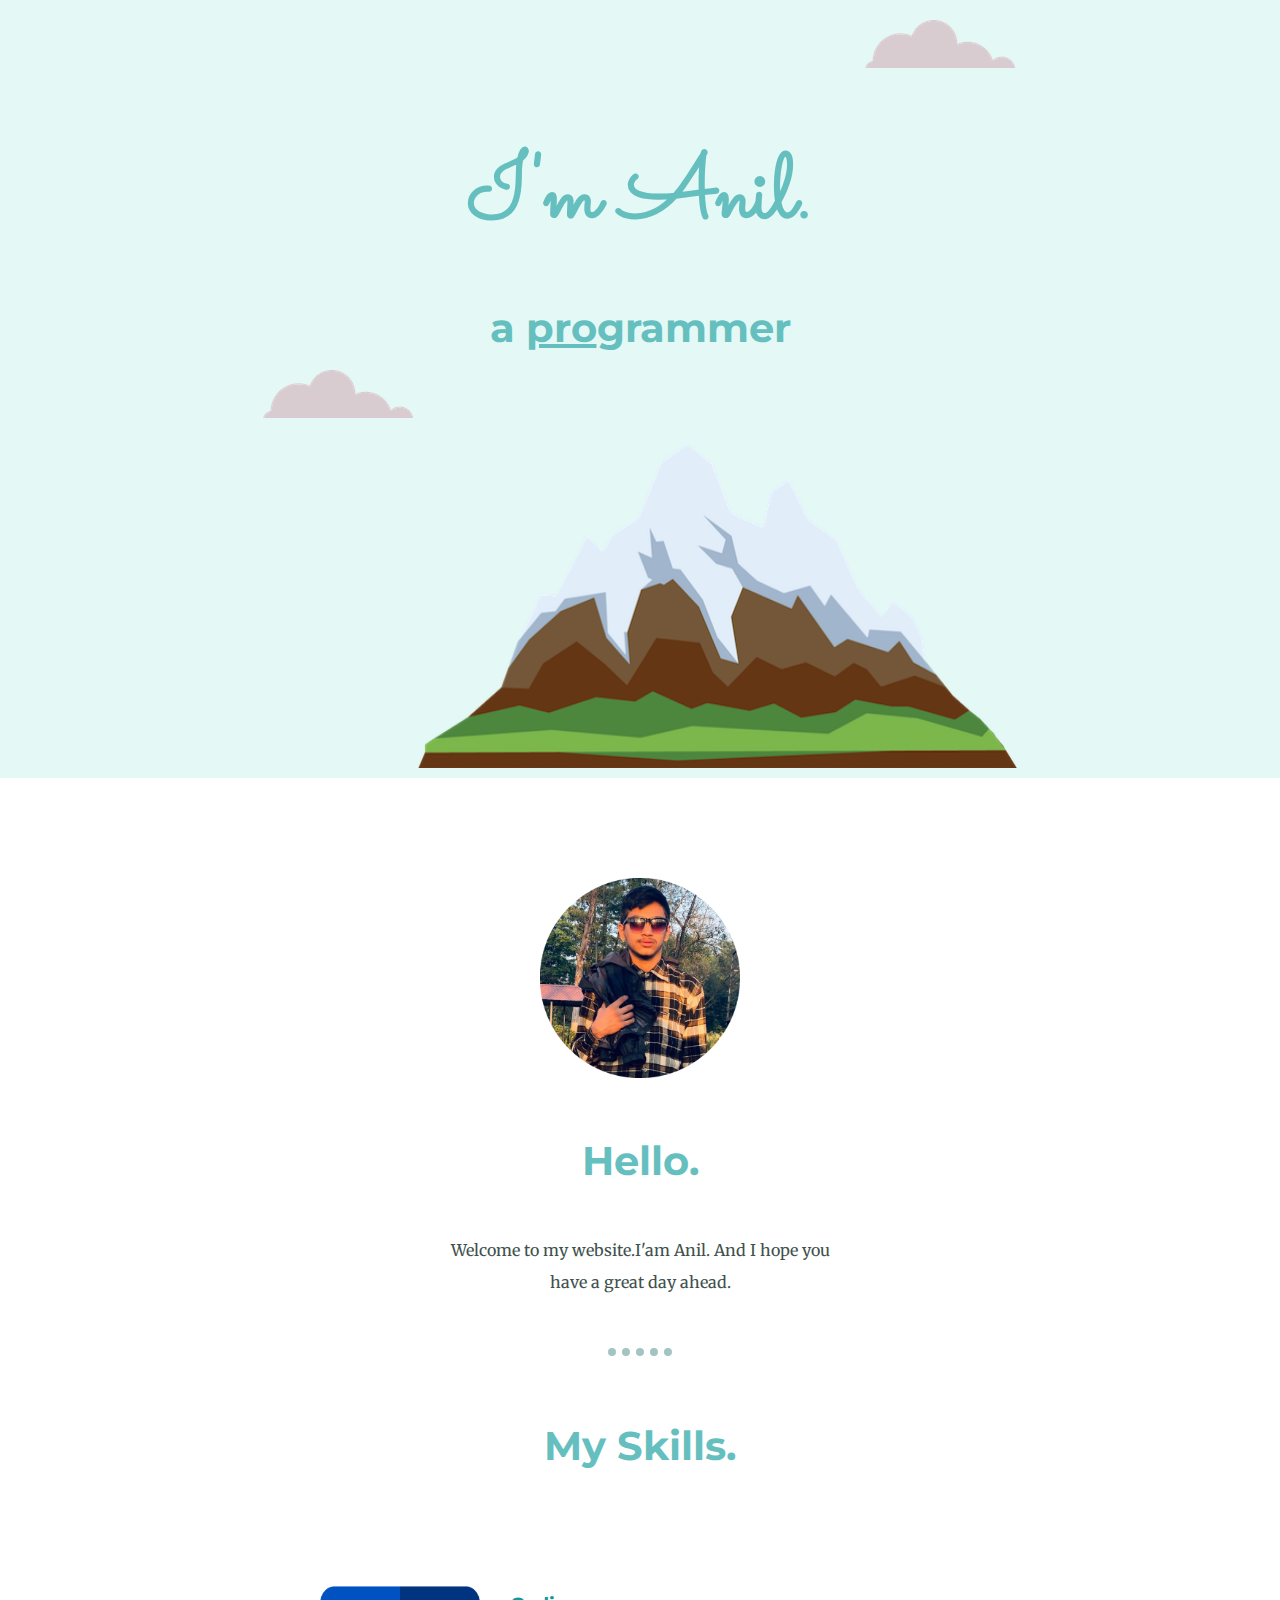
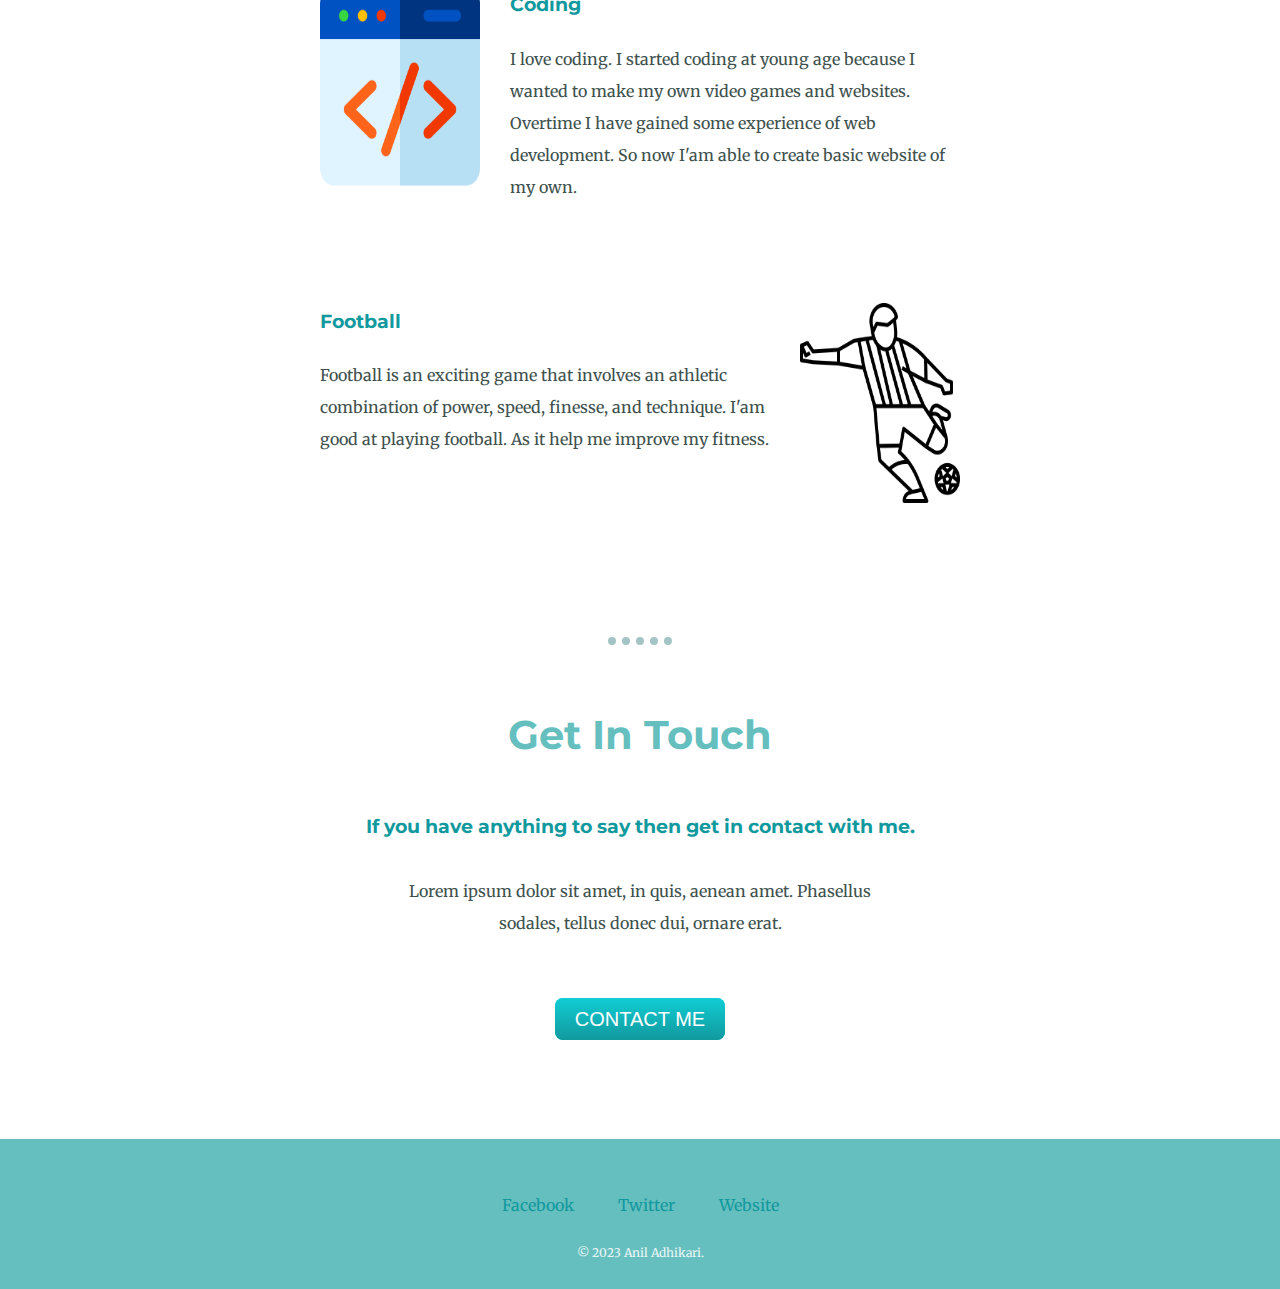
<file: index.html>
<!DOCTYPE html>
<html lang="en">
<head>
    <meta charset="UTF-8">
    <title>Anil Adhikari</title>
    <link rel="stylesheet" href="styles.css">
    <link rel="preconnect" href="https://fonts.googleapis.com">
<link rel="preconnect" href="https://fonts.gstatic.com" crossorigin>
<link href="https://fonts.googleapis.com/css2?family=Merriweather&family=Montserrat&family=Sacramento&display=swap" rel="stylesheet">

    <link rel="icon" href="favicon.ico">
</head>
<body>
    <div class="top-container">
        <img class="top-cloud" src="cloud.png" alt="cloud-img">
        <h1>I'm Anil.</h1>
        <h2 class="programmer">a <span class="pro">pro</span>grammer</h2>
        <img class="bottom-cloud" src="cloud.png" alt="cloud-img">
        <img src="mountain.png" alt="mountain-img" class="mountain-img">
    </div>
    <div class="middle-container">
            <div class="profile">
              <img src="anil.png" alt="" height="200px">
              <h2>Hello.</h2>
              <p class="intro">Welcome to my website.I'am Anil. And I hope you have a great day ahead.</p>
            </div>
            <hr>
            <div class="skills">
              <h2 class="myskills">My Skills.</h2>
              <div class="skill-row">
                <img class="coding-img" src="coding.png" alt="" height="200px">
                <h3>Coding</h3>
                <p>I love coding. I started coding at young age because I wanted to make my own video games and websites. 
                  Overtime I have gained some experience of web development. So now I'am able to create basic website of my own.</p>
              </div>
              <div class="skill-row">
                <img class="football-img" src="football.png" alt="" height="200px">
                <h3>Football</h3>
                <p>Football is an exciting game that involves an athletic combination of power, speed, finesse, and technique. I'am good at playing football. As it help me improve my fitness.</p>
              </div>
            </div><br>
            <hr>
            <div class="contact-me">
              <h2>Get In Touch</h2>
              <h3>If you have anything to say then get in contact with me.</h3>
              <p class="contact-message">Lorem ipsum dolor sit amet, in quis, aenean amet. Phasellus sodales, tellus donec dui, ornare erat.</p>
              <a class="contact-btn" href="contact.html">CONTACT ME</a>
            </div>
    </div>
    <div class="bottom-container">
      <div class="contact-info">
            <a class="footer-link" href="https://www.facebook.com/profile.php?id=100008574301817">Facebook</a>
            <a class="footer-link" href="https://twitter.com/">Twitter</a>
            <a class="footer-link" href="https://www.appbrewery.co/">Website</a>
            <p class="copyright">© 2023 Anil Adhikari.</p>
      </div>
    </div>
</body>
</html>
</file>
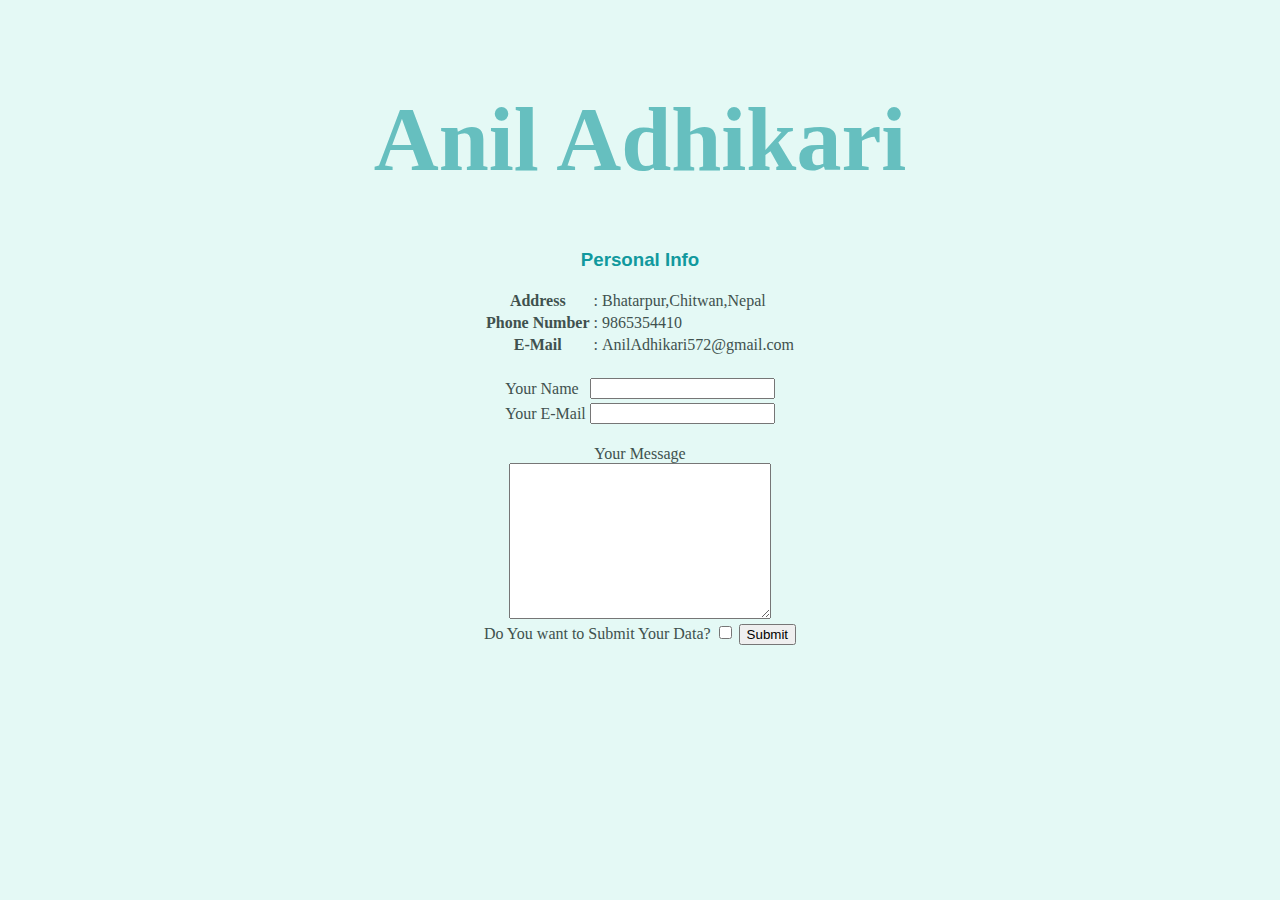
<file: contact.html>
<!DOCTYPE html>
<html lang="en">
<head>
    <meta charset="UTF-8">
    <title>Contact</title>
    <link rel="stylesheet" href="contact.css">
</head>
<body>
    <div class="contact-page">
    <center>
    <table >
        <h1>Anil Adhikari</h1>
        <h3>Personal Info</h3>
        <tr>
            <th >Address</th>
            <td>:</td>
            <td>Bhatarpur,Chitwan,Nepal</td>
        </tr>
        <tr>
            <th >Phone Number</th>
            <td>:</td>
            <td>9865354410</td>
        </tr>
        <tr>
            <th >E-Mail</th>
            <td>:</td>
            <td>AnilAdhikari572@gmail.com</td>
        </tr>
    </table><br>
    <form action="mailto:aniladhikari572@gmail.com" method="post" enctype="text/plain">
        <table>
            <tr>
                <td><label for="">Your Name</label></td>
                <td><input type="text" name="YourName"><br></td>
            </tr>
            <tr>
                <td><label for="">Your E-Mail</label></td>
                <td><input type="email" name="YourE-Mail" id=""><br></td>
            </tr>
        </table><br>
        <label for="">Your Message</label><br>
        <textarea name="YourMessage" cols="30" rows="10"></textarea><br>
        <label for="">Do You want to Submit Your Data?</label>
        <input type="checkbox" name="" id="">
        <input type="submit"><br>
    </form>
</center>
</div>
</body>
</html>
</file>
<file: styles.css>
body{
    color: #40514E;
    margin: 0;
    padding: 0;
    text-align: center;
    font-family: 'Merriweather', serif;
    line-height: 2;
}
hr{
    border-style: dotted none none none;
    border-width: 8px;
    border-color: #a3c4c4;
    width: 5%;
    margin: 50px auto 50px auto;
}
p{
    line-height: 2;
}
a{
    color: #11999E;
    margin: 10px 20px;
    text-decoration: none;
}
a:hover{
    color: #EAF6F6;
}
h1{
    color: #66BFBF;
    font-size: 562.5%;
    line-height: 2;
    margin: 50px auto 0 auto;
    font-family: 'Sacramento', cursive;
}
h2{
    color: #66BFBF;
    font-size: 40px;
    font-family: 'Montserrat', sans-serif;
}
h3{
    color: #11999E;
    font-family: 'Montserrat', sans-serif;
}
/***********class**********/
.contact-page{
    background-color: #E4f9f5;
}
.top-container{
    background-color: #E4f9f5;
}
.middle-container{
    margin: 100px 0px;
    background-color: white;
}
.bottom-container{
    background-color: #66BFBF;
    height: 150px;
    margin-top: 70px;
}
.contact-info{
    position: relative;
    top: 50px;
}
.pro{
    text-decoration: underline;
}
.intro{
    width: 30%;   
    margin: auto;
}
.skills{
    margin-top: 50px;
}
.top-cloud{
    position: relative;
    left: 300px;
    top: 20px;
}
.bottom-cloud{
    position: relative;
    bottom: 350px;
}
.programmer{
    font-size: 2.5rem;
    margin: auto; 
}
.mountain-img{
    position: relative;
    height: 400px;
    width: 600px;
}
.skill-row{
    width: 50%;
    margin: 100px auto 100px auto;
    text-align: left;
}
.coding-img{
    width: 25%;
    float: left;
    margin-right: 30px;
}
.football-img{
    width: 25%;
    float: right;
    margin-left: 30px;
}
.contact-message{
    width: 40%;
    margin: 30px auto 60px;
}
.copyright{
    color: #EAF6F6;
    font-size: 0.75rem;
    margin-top: 20px;
}
.footer-link{
    color: #11999E;
}
.contact-btn {
    background: #11cdd4;
    background-image: -webkit-linear-gradient(top, #11cdd4, #11999e);
    background-image: -moz-linear-gradient(top, #11cdd4, #11999e);
    background-image: -ms-linear-gradient(top, #11cdd4, #11999e);
    background-image: -o-linear-gradient(top, #11cdd4, #11999e);
    background-image: linear-gradient(to bottom, #11cdd4, #11999e);
    -webkit-border-radius: 8;
    -moz-border-radius: 8;
    border-radius: 8px;
    font-family: Arial;
    color: #ffffff;
    font-size: 20px;
    padding: 10px 20px 10px 20px;
    text-decoration: none;
  }
  
  .contact-btn:hover:hover {
    background: #30e3cb;
    background-image: -webkit-linear-gradient(top, #30e3cb, #2bc4ad);
    background-image: -moz-linear-gradient(top, #30e3cb, #2bc4ad);
    background-image: -ms-linear-gradient(top, #30e3cb, #2bc4ad);
    background-image: -o-linear-gradient(top, #30e3cb, #2bc4ad);
    background-image: linear-gradient(to bottom, #30e3cb, #2bc4ad);
    text-decoration: none;
  }
</file>
<file: contact.css>
body{
    background-color: #E4f9f5;
    color: #40514E;
}
h1{
    color: #66BFBF;
    font-size: 562.5%;
    line-height: 2;
    margin: 50px auto 0 auto;
    font-family: 'Sacramento', cursive;
}
h2{
    color: #66BFBF;
    font-size: 40px;
    font-family: 'Montserrat', sans-serif;
}
h3{
    color: #11999E;
    font-family: 'Montserrat', sans-serif;
}
</file>
